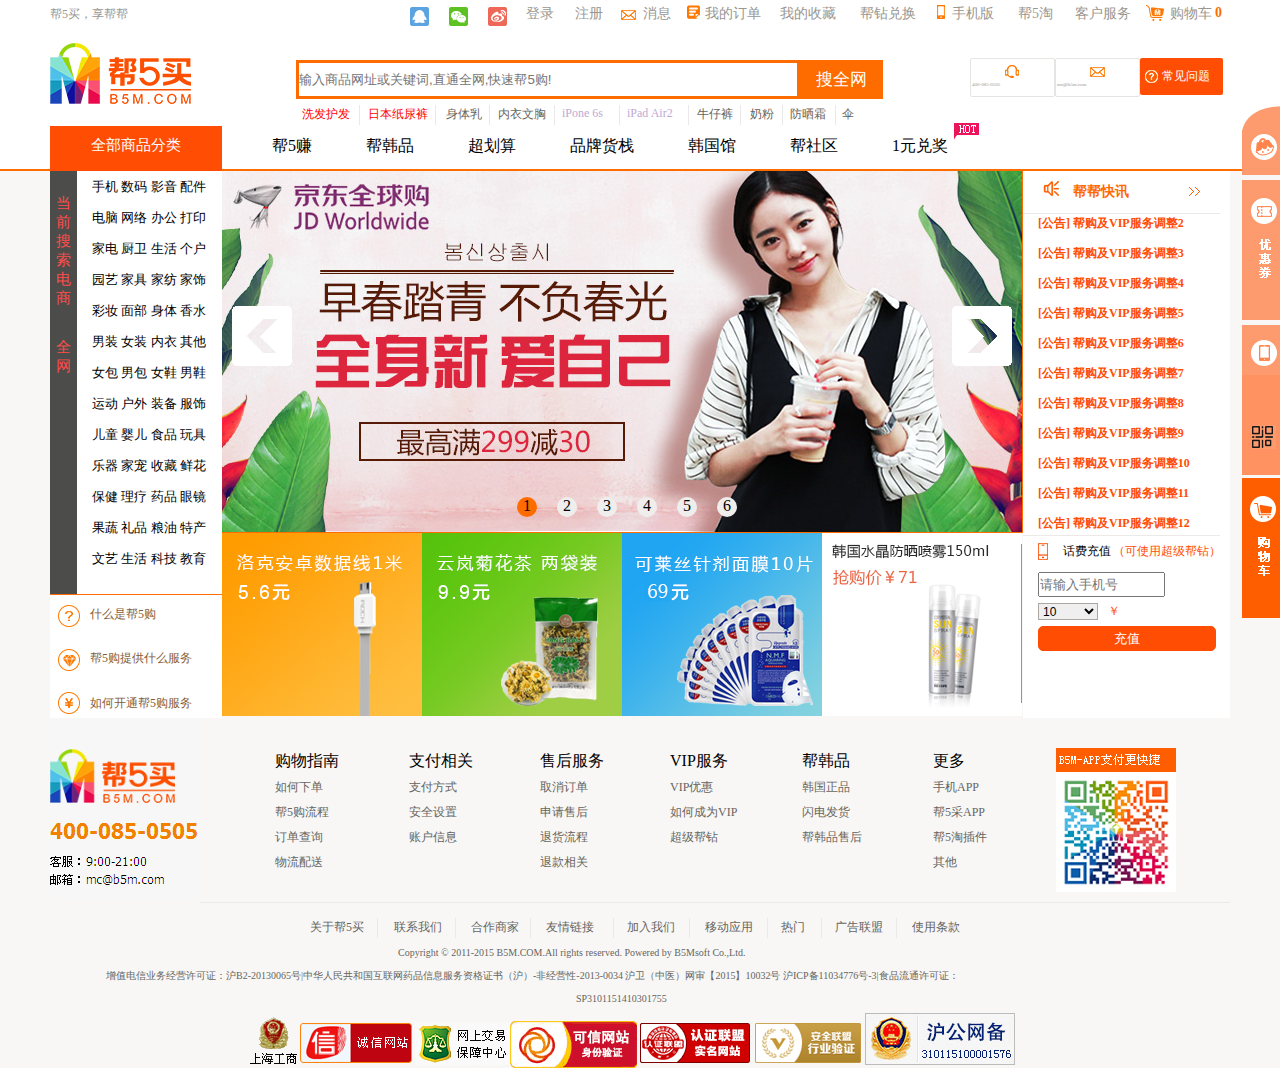
<file: index.html>
<!DOCTYPE html>
<html>
<head>
	<meta charset="utf-8">
	<title></title>
	<link rel="stylesheet" type="text/css" href="css/index.css">
</head>
<body>
	<div class="whole">
		<div class="cover">
			<div class="topandnext">
				<div class="top">
					<p class="word1">帮5买，享帮帮</p>
					<div class="qq"></div>
					<div class="wechat"></div>
					<div class="sina"></div>
					<p class="entry">登录</p>
					<p class="enroll">注册</p>
					<div class="massage"></div>
					<p class="massage1">消息</p>
					<div class="order">
						<img src="img/dingdan.jpg">
					</div>
					<p class="myOrder">我的订单</p>
					<p class="collection">我的收藏</p>
					<p class="change">帮钻兑换</p>
					<div class="phone">
						<img src="img/tp-my-phone.png">
					</div>
					<p class="phone1">手机版</p>
					<p class="five">帮5淘</p>
					<p class="service">客户服务</p>
					<div class="shopping">
						<img src="img/gouwuche.jpg">
					</div>
					<p class="shopping1">购物车</p>
					<p class="zero">0</p>
				</div>
				<div class="next">
					<div class="logo">
						<img src="img/logo_03.jpg">
					</div>
					<form class="form">
	            		<input type="text" placeholder="输入商品网址或关键词,直通全网,快速帮5购!">
	            		<button>搜全网</button>
	        		</form>
	        		<div class="consult">
	        			<div class="consult1"></div>
	        			<div class="word2">400-085-0505</div>
	        		</div>
	        		<div class="massage2">
	        			<div class="massage3"></div>
	        			<div class="word3">mc@b5m.com</div>
	        		</div>
	        		<div class="question">
	        			<div class="question1"></div>
	        			<div class="word4">常见问题</div>
	        		</div>
	        		<div class="bottom">
	        			<ul style="font-size: 12px;margin-top: 2px;">
	        				<li style="color: #ff0000; position: absolute; top: 1px; left: 0px;">洗发护发</li>
	        				<img src="img/shuxian.jpg" style="position: absolute;top:0px;left: 57px;" class="image1">
	        				<li style="color: #ff0000; position: absolute; top: 1px;left: 66px;">日本纸尿裤</li>
	        				<img src="img/shuxian.jpg" style="position: absolute;top:0px;left: 133px;" class="image1">
	        				<li style="color: #666560;position: absolute; top: 1px;left: 144px;">身体乳</li>
	        				<img src="img/shuxian.jpg" style="position: absolute;top:0px;left: 187px;" class="image1">
	        				<li style="color: #666560;position: absolute; top: 1px;left: 196px;">内衣文胸</li>
	      		  			<img src="img/shuxian.jpg" style="position: absolute;top:0px;left: 252px;" class="image1">
	        				<li style="color: #c0a9d6;position: absolute; top: 1px;left: 260px;">iPone 6s</li>
	        				<img src="img/shuxian.jpg" style="position: absolute;top:0px;left: 317px;" class="image1">
	        				<li style="color: #c0a9d6;position: absolute; top: 1px;left: 325px;">iPad Air2</li>
	        				<img src="img/shuxian.jpg" style="position: absolute;top:0px;left: 386px;" class="image1">
	        				<li style="color: #666560;position: absolute; top: 1px;left: 395px;">牛仔裤</li>
		        			<img src="img/shuxian.jpg" style="position: absolute;top:0px;left: 438px;" class="image1">
		        			<li style="color: #666560;position: absolute; top: 1px;left: 448px;">奶粉</li>
	    	    			<img src="img/shuxian.jpg" style="position: absolute;top:0px;left: 480px;" class="image1">
	        				<li style="color: #666560;position: absolute; top: 1px;left: 488px;">防晒霜</li>
	        				<img src="img/shuxian.jpg" style="position: absolute;top:0px;left: 533px;" class="image1">
	        				<li style="color: #666560;position: absolute; top: 1px;left: 540px;">伞</li>

	        			</ul>
	        		</div>
				</div>
			</div>			
		</div>
		<div class="lei">
			<div class="goods">
				<div class="goods1">
					全部商品分类
				</div>
				<div class="list1">
					<p class="word6">帮5赚</p>
					<p class="word6">帮韩品</p>			
					<p class="word6">超划算</p>			
					<p class="word6">品牌货栈</p>			
					<p class="word6">韩国馆</p>			
					<p class="word6">帮社区</p>			
					<p class="word6">1元兑奖</p>
					<img src="img/hot.gif" class="image2">			

				</div>
			</div>
		</div>
	</div>
	<hr color="#fe6c00"/> 
	<div class="gray">
		<div class="whole1">
			<div class="gray1">
				<div class="word5">
					当前搜索电商
				</div>
				<div class="internet">全网</div>
			</div>
			<div class="list">
				<div class="listin">
					<ul class="listin1">
						<li>手机</li>
						<li>数码</li>
						<li>影音</li>
						<li>配件</li>
					</ul>
					<ul class="listin2">
						<li>电脑</li>
						<li>网络</li>
						<li>办公</li>
						<li>打印</li>

					</ul>
					<ul class="listin2">
						<li>家电</li>
						<li>厨卫</li>
						<li>生活</li>
						<li>个户</li>

					</ul>
					<ul class="listin2">
						<li>园艺</li>
						<li>家具</li>
						<li>家纺</li>
						<li>家饰</li>
						
					</ul>
					<ul class="listin2">
						<li>彩妆</li>
						<li>面部</li>
						<li>身体</li>
						<li>香水</li>
						
					</ul>
					<ul class="listin2">
						<li>男装</li>
						<li>女装</li>
						<li>内衣</li>
						<li>其他</li>
						
					</ul>
					<ul class="listin2">
						<li>女包</li>
						<li>男包</li>
						<li>女鞋</li>
						<li>男鞋</li>
						
					</ul>
					<ul class="listin2">
						<li>运动</li>
						<li>户外</li>
						<li>装备</li>
						<li>服饰</li>
						
					</ul>
					<ul class="listin2">
						<li>儿童</li>
						<li>婴儿</li>
						<li>食品</li>
						<li>玩具</li>
						
					</ul>
					<ul class="listin2">
						<li>乐器</li>
						<li>家宠</li>
						<li>收藏</li>
						<li>鲜花</li>
						
					</ul>
					<ul class="listin2">
						<li>保健</li>
						<li>理疗</li>
						<li>药品</li>
						<li>眼镜</li>
						
					</ul>
					<ul class="listin2">
						<li>果蔬</li>
						<li>礼品</li>
						<li>粮油</li>
						<li>特产</li>
						
					</ul>
					<ul class="listin2">
						<li>文艺</li>
						<li>生活</li>
						<li>科技</li>
						<li>教育</li>
						
					</ul>

				</div>
			</div>
			<div class="image" id="image">
				<div class="bann" id="bann">
					<div class="imgin"><img src="img/bann6.png"></div>
					<div class="imgin"><img src="img/bann1.jpeg"></div>
					<div class="imgin"><img src="img/bann2.jpeg"></div>
					<div class="imgin"><img src="img/bann3.jpeg"></div>
					<div class="imgin"><img src="img/bann4.jpeg"></div>
					<div class="imgin"><img src="img/bann5.jpeg"></div>
					<div class="imgin"><img src="img/bann6.png"></div>
					<div class="imgin"><img src="img/bann1.jpeg"></div>
				</div>
				<span id="left"></span>
				<span id="right"></span>
				<ul class="nav" id="nav">
					<li class="active">1</li>
					<li>2</li>
					<li>3</li>
					<li>4</li>
					<li>5</li>
					<li>6</li>

				</ul>
			</div>
			<div class="notice">
				<div class="fast">
					<img src="img/ico-notice.png" class="imgnotice">
					<p class="fast1">帮帮快讯</p>
					<img src="img/jiantou.jpg" class="jiantou">
				</div>
				<div class="no">
					<ul id="list">
						<a><li class="gonggao">[公告] 帮购及VIP服务调整1</li></a>
						<a><li class="gonggao">[公告] 帮购及VIP服务调整2</li></a>
						<a><li class="gonggao">[公告] 帮购及VIP服务调整3</li></a>
						<a><li class="gonggao">[公告] 帮购及VIP服务调整4</li></a>
						<a><li class="gonggao">[公告] 帮购及VIP服务调整5</li></a>
						<a><li class="gonggao">[公告] 帮购及VIP服务调整6</li></a>
						<a><li class="gonggao">[公告] 帮购及VIP服务调整7</li></a>
						<a><li class="gonggao">[公告] 帮购及VIP服务调整8</li></a>
						<a><li class="gonggao">[公告] 帮购及VIP服务调整9</li></a>
						<a><li class="gonggao">[公告] 帮购及VIP服务调整10</li></a>
						<a><li class="gonggao">[公告] 帮购及VIP服务调整11</li></a>
						<a><li class="gonggao">[公告] 帮购及VIP服务调整12</li></a>
						<a><li class="gonggao">[公告] 帮购及VIP服务调整13</li></a>
						<a><li class="gonggao">[公告] 帮购及VIP服务调整1</li></a>
						<a><li class="gonggao">[公告] 帮购及VIP服务调整2</li></a>
						<a><li class="gonggao">[公告] 帮购及VIP服务调整3</li></a>
						<a><li class="gonggao">[公告] 帮购及VIP服务调整4</li></a>
						<a><li class="gonggao">[公告] 帮购及VIP服务调整5</li></a>
						<a><li class="gonggao">[公告] 帮购及VIP服务调整6</li></a>
						<a><li class="gonggao">[公告] 帮购及VIP服务调整7</li></a>
						<a><li class="gonggao">[公告] 帮购及VIP服务调整8</li></a>
						<a><li class="gonggao">[公告] 帮购及VIP服务调整9</li></a>
						<a><li class="gonggao">[公告] 帮购及VIP服务调整10</li></a>
						<a><li class="gonggao">[公告] 帮购及VIP服务调整11</li></a>
						<a><li class="gonggao">[公告] 帮购及VIP服务调整12</li></a>
						<a><li class="gonggao">[公告] 帮购及VIP服务调整13</li></a>

					</ul>

				</div>
				<div class="fee">
					<img src="img/phone.png" class="feeimg">
					<p class="feeword">话费充值</p>
					<p class="feeword1">（可使用超级帮钻）</p>
					<input type="text" name="" placeholder="请输入手机号" class="phonenumber">
					<select id="money" onchange="select(this)">
						<option value="10">10</option>
						<option value="30">30</option>
						<option value="50">50</option>
						<option value="100">100</option>

					</select>
					<div class="money1">
						<p class="fuhao">￥</p> 
						<p id="money2"></p>
					</div>
					<button class="charge">充值</button>
				</div>
			</div>
			<div class="three">
				<img src="img/dd_03.jpg" class="wenhao">
				<p class="question2">什么是帮5购</p>
				<img src="img/dd_06.jpg" class="heart">
				<p class="what">帮5购提供什么服务</p>
				<img src="img/dd_08.jpg" class="dallor">
				<p class="how">如何开通帮5购服务</p>
			</div>
			<img src="img/1(1).jpg" style="float: left;">
			<img src="img/2.jpg" style="float: left;">
			<img src="img/3(1).png" style="float: left;">
			<a href="html/detail.html"><img src="img/qqq.png" style="float: left;"></a>
		</div>
		<div class="whole2">
			<div class="logo1">
				<img src="img/loginB.jpg">
			</div>
			<div class="whole3">
				<ul class="guide">
					<li style="font-size: 16px;color: black;">购物指南</li>
					<li>如何下单</li>
					<li>帮5购流程</li>
					<li>订单查询</li>
					<li>物流配送</li>

				</ul>
				<ul class="pay">
					<li style="font-size: 16px;color: black;">支付相关</li>
					<li>支付方式</li>
					<li>安全设置</li>
					<li>账户信息</li>
			
				</ul>
				<ul class="service1">
					<li style="font-size: 16px;color: black;">售后服务</li>
					<li>取消订单</li>
					<li>申请售后</li>
					<li>退货流程</li>
					<li>退款相关</li>

				</ul>
				<ul class="vip">
					<li style="font-size: 16px;color: black;">VIP服务</li>
					<li>VIP优惠</li>
					<li>如何成为VIP</li>
					<li>超级帮钻</li>

				</ul>
				<ul class="korea">
					<li style="font-size: 16px;color: black;">帮韩品</li>
					<li>韩国正品</li>
					<li>闪电发货</li>
					<li>帮韩品售后</li>

				</ul>
				<ul class="more">
					<li style="font-size: 16px;color: black;">更多</li>
					<br>
					<li>手机APP</li>
					<li>帮5采APP</li>
					<li>帮5淘插件</li>
					<br>
					<li>其他</li>

				</ul>
				<img src="img/erweima.jpg" class="erweima">
			</div>
		</div>
		<div class="whole4">
			<div class="list2">
				<ul>
					<li class="a1">关于帮5买</li>
					<img src="img/shuxian.jpg" class="img1">
					<li class="a2">联系我们</li>
					<img src="img/shuxian.jpg" class="img2">
					<li class="a3">合作商家</li>
					<img src="img/shuxian.jpg" class="img3">
					<li class="a4">友情链接</li>
					<img src="img/shuxian.jpg" class="img4">
					<li class="a5">加入我们</li>
					<img src="img/shuxian.jpg" class="img5">
					<li class="a6">移动应用</li>
					<img src="img/shuxian.jpg" class="img6">
					<li class="a7">热门</li>
					<img src="img/shuxian.jpg" class="img7">
					<li class="a8">广告联盟</li>
					<img src="img/shuxian.jpg" class="img8">
					<li class="a9">使用条款</li>

				</ul>
			</div>
			<p class="english">Copyright © 2011-2015 B5M.COM.All rights reserved. Powered by B5Msoft Co.,Ltd.</p>
			<p class="chinese">增值电信业务经营许可证：沪B2-20130065号|中华人民共和国互联网药品信息服务资格证书（沪）-非经营性-2013-0034 沪卫（中医）网审【2015】10032号 沪ICP备11034776号-3|食品流通许可证：</p>
			<p class="number">SP3101151410301755</p>
			<img src="img/bo1.gif" class="image3">
			<img src="img/bo2.png" class="image4">
			<img src="img/bo3.gif" class="image5">
			<img src="img/bo4.png" class="image6">
			<img src="img/bo5.png" class="image7">
			<img src="img/bo6.png" class="image8">
			<img src="img/bo7.png" class="image9">
		</div> 
	</div>
	<a href="">
		<div class="first" id="first">
			<img src="img/consult-s.png" style="display: block;">
			<img src="img/xiaobang.png" style="display: block; margin-left: 1px;">
		</div>
	</a>
	<a href="">
		<div class="second" id="second">  
			<img src="img/youhui.png">
		</div>
	</a>
	<a href="">
		<div class="third" id="third">
			<img src="img/app.png" style="display: block;">
			<img src="img/serwei.png" style="display: block; margin-top: 50px; margin-left: 10px;">
		</div>
	</a>
	<a href="">
		<div class="fourth" id="fourth">
			<img src="img/cart.png">
		</div>
	</a>
	<script type="text/javascript" src="js/index.js"></script>
</body>
</html>
</file>
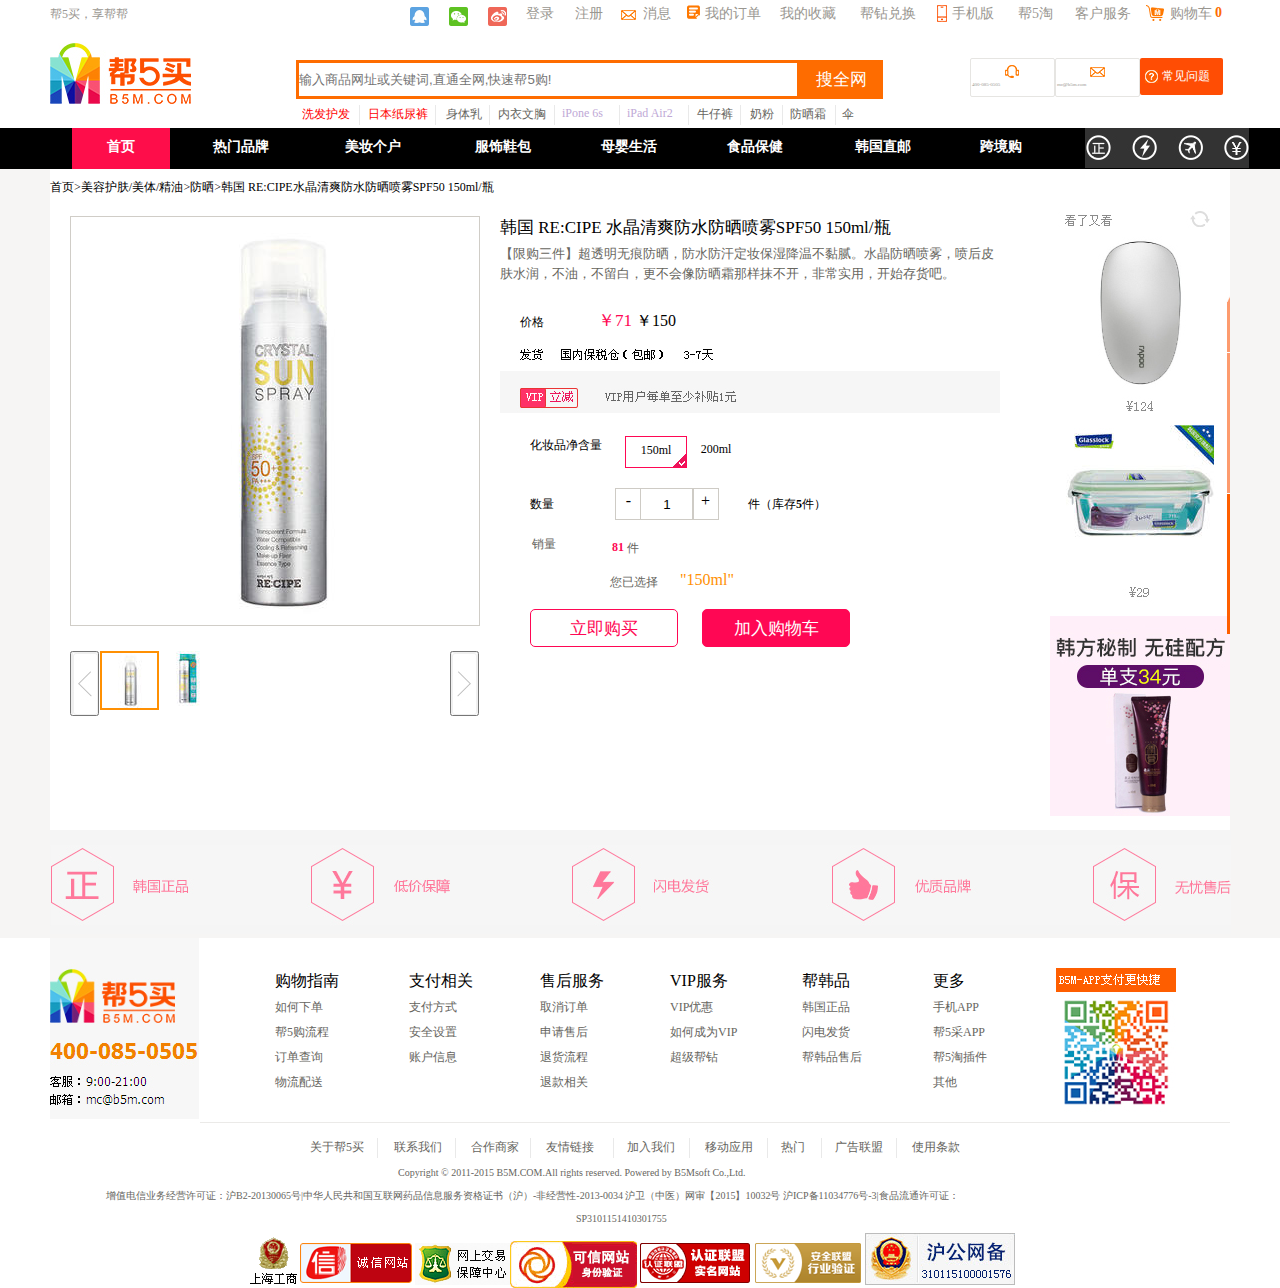
<file: html/detail.html>
<!DOCTYPE html>
<html>
<head>
	<meta charset="utf-8">
	<title></title>
	<link rel="stylesheet" type="text/css" href="../css/detail.css">
</head>
<body>
	<div class="whole">
		<div class="cover">
			<div class="topandnext">
				<div class="top">
					<p class="word1">帮5买，享帮帮</p>
					<div class="qq"></div>
					<div class="wechat"></div>
					<div class="sina"></div>
					<p class="entry">登录</p>
					<p class="enroll">注册</p>
					<div class="massage"></div>
					<p class="massage1">消息</p>
					<div class="order">
						<img src="../img/dingdan.jpg">
					</div>
					<p class="myOrder">我的订单</p>
					<p class="collection">我的收藏</p>
					<p class="change">帮钻兑换</p>
					<div class="phone">
						<img src="../img/phone.png">
					</div>
					<p class="phone1">手机版</p>
					<p class="five">帮5淘</p>
					<p class="service">客户服务</p>
					<div class="shopping">
						<img src="../img/gouwuche.jpg">
					</div>
					<p class="shopping1">购物车</p>
					<p class="zero">0</p>
				</div>
				<div class="next">
					<div class="logo">
						<img src="../img/logo_03.jpg">
					</div>
					<form class="form">
            			<input type="text" placeholder="输入商品网址或关键词,直通全网,快速帮5购!">
          		  		<button>搜全网</button>
        			</form>
        			<div class="consult">
        				<div class="consult1"></div>
        				<div class="word2">400-085-0505</div>
        			</div>
        			<div class="massage2">
        				<div class="massage3"></div>
        				<div class="word3">mc@b5m.com</div>
        			</div>
        			<div class="question">
        				<div class="question1"></div>
        				<div class="word4">常见问题</div>
        			</div>
        			<div class="bottom">
        				<ul style="font-size: 12px;margin-top: 2px;">
        					<li style="color: #ff0000; position: absolute; top: 1px; left: 0px;">洗发护发</li>
        					<img src="../img/shuxian.jpg" style="position: absolute;top:0px;left: 57px;" class="image1">
        					<li style="color: #ff0000; position: absolute; top: 1px;left: 66px;">日本纸尿裤</li>
        					<img src="../img/shuxian.jpg" style="position: absolute;top:0px;left: 133px;" class="image1">
        					<li style="color: #666560;position: absolute; top: 1px;left: 144px;">身体乳</li>
        					<img src="../img/shuxian.jpg" style="position: absolute;top:0px;left: 187px;" class="image1">
        					<li style="color: #666560;position: absolute; top: 1px;left: 196px;">内衣文胸</li>
        					<img src="../img/shuxian.jpg" style="position: absolute;top:0px;left: 252px;" class="image1">
        					<li style="color: #c0a9d6;position: absolute; top: 1px;left: 260px;">iPone 6s</li>
        					<img src="../img/shuxian.jpg" style="position: absolute;top:0px;left: 317px;" class="image1">
        					<li style="color: #c0a9d6;position: absolute; top: 1px;left: 325px;">iPad Air2</li>
        					<img src="../img/shuxian.jpg" style="position: absolute;top:0px;left: 386px;" class="image1">
        					<li style="color: #666560;position: absolute; top: 1px;left: 395px;">牛仔裤</li>
        					<img src="../img/shuxian.jpg" style="position: absolute;top:0px;left: 438px;" class="image1">
        					<li style="color: #666560;position: absolute; top: 1px;left: 448px;">奶粉</li>
        					<img src="../img/shuxian.jpg" style="position: absolute;top:0px;left: 480px;" class="image1">
        					<li style="color: #666560;position: absolute; top: 1px;left: 488px;">防晒霜</li>
        					<img src="../img/shuxian.jpg" style="position: absolute;top:0px;left: 533px;" class="image1">
        					<li style="color: #666560;position: absolute; top: 1px;left: 540px;">伞</li>

        				</ul>
        			</div>
				</div>
			</div>
		</div>	
	</div>
	<div class="black">
		<div class="shouye">
			<p class="shouye1">首页</p>
		</div>
		<ul class="list">
			<li id="li2">热门品牌</li>
			<li id="li3">美妆个户</li>
			<li id="li4">服饰鞋包</li>
			<li id="li5">母婴生活</li>
			<li id="li6">食品保健</li>
			<li id="li7">韩国直邮</li>
			<li id="li8">跨境购</li>

		</ul>
		<img src="../img/ff_03.jpg" class="group">
			
	</div>
	<div class="all">
		<div class="all1">
			<p class="word5">首页>美容护肤/美体/精油>防晒>韩国 RE:CIPE水晶清爽防水防晒喷雾SPF50 150ml/瓶</p>
			<div class="sun">
				<div class="all2">
					<div class= "box">
						<div id="img1">
							<img src="../img/pp0.jpeg"/ id="im">
							<div id="slider"></div>
						</div>
						<div id="img2">
							<img src="../img/pp0.jpeg" id="Bimg" />
						</div>
					</div>
					<button class="left"><img src="../img/spanl.jpg"></button>
					<div class="small1"><img src="../img/sp0.jpeg"></div>
					<div class="small2"><img src="../img/sp1.jpeg"></div>
					<button class="right"><img src="../img/spanr.jpg"></button>
				</div>
				<div class="all3">
					<p class="biaoti">韩国 RE:CIPE 水晶清爽防水防晒喷雾SPF50 150ml/瓶</p>
					<p class="small">【限购三件】超透明无痕防晒，防水防汗定妆保湿降温不黏腻。水晶防晒喷雾，喷后皮肤水润，不油，不留白，更不会像防晒霜那样抹不开，非常实用，开始存货吧。</p>
					<span class="price">价格</span>
					<span class="number1">￥71</span>
					<span class="number2">￥150</span>
					<img src="../img/ss_09.jpg" class="picture">
					<span class="content">化妆品净含量</span>
					<div class="front pink"><p style="margin-top: 6px;">150ml</p></div>
					<div class="back"><p style="margin-top: 6px;">200ml</p></div>
					<span class="quantity">数量</span>
					<div class="one">
						<span style="display: inline-block; margin-top: 3px;">-</span>
					</div>
					<input type="text" name="" class="two" value="1">
					<div class="three">
						<span style="display: inline-block; margin-top: 3px;">+</span>
					</div>
					<p class="stock">件（库存<span style="font-weight: bold;">5</span>件）</p>
					<p class="sale">销量</p>
					<span class="num">81</span>
					<span class="piece">件</span>
					<span class="choice">您已选择</span>
					<div class="capacity">"150ml"</div>
					<button class="instant">立即购买</button>
					<button class="join">加入购物车</button>
				</div>
			</div>
			<img src="../img/ww_07.jpg" class="line">
		</div>
		<div class="tiao">
			<img src="../img/a_07.jpg">
		</div>
		<div class="white">
			<div class="whole2">
				<div class="logo1">
					<img src="../img/loginB.jpg">
				</div>
				<div class="whole3">
					<ul class="guide">
						<li style="font-size: 16px;color: black;">购物指南</li>
						<li>如何下单</li>
						<li>帮5购流程</li>
						<li>订单查询</li>
						<li>物流配送</li>

					</ul>
					<ul class="pay">
						<li style="font-size: 16px;color: black;">支付相关</li>
						<li>支付方式</li>
						<li>安全设置</li>
						<li>账户信息</li>
				
					</ul>
					<ul class="service1">
						<li style="font-size: 16px;color: black;">售后服务</li>
						<li>取消订单</li>
						<li>申请售后</li>
						<li>退货流程</li>
						<li>退款相关</li>

					</ul>
					<ul class="vip">
						<li style="font-size: 16px;color: black;">VIP服务</li>
						<li>VIP优惠</li>
						<li>如何成为VIP</li>
						<li>超级帮钻</li>

					</ul>
					<ul class="korea">
						<li style="font-size: 16px;color: black;">帮韩品</li>
						<li>韩国正品</li>
						<li>闪电发货</li>
						<li>帮韩品售后</li>

					</ul>
					<ul class="more">
						<li style="font-size: 16px;color: black;">更多</li>
						<br>
						<li>手机APP</li>
						<li>帮5采APP</li>
						<li>帮5淘插件</li>
						<br>
						<li>其他</li>

					</ul>
					<img src="../img/erweima.jpg" class="erweima">
				</div>
			</div>
			<div class="whole4">
				<div class="list2">
					<ul>
						<li class="a1">关于帮5买</li>
						<img src="../img/shuxian.jpg" class="img1">
						<li class="a2">联系我们</li>
						<img src="../img/shuxian.jpg" class="img2">
						<li class="a3">合作商家</li>
						<img src="../img/shuxian.jpg" class="img3">
						<li class="a4">友情链接</li>
						<img src="../img/shuxian.jpg" class="img4">
						<li class="a5">加入我们</li>
						<img src="../img/shuxian.jpg" class="img5">
						<li class="a6">移动应用</li>
						<img src="../img/shuxian.jpg" class="img6">
						<li class="a7">热门</li>
						<img src="../img/shuxian.jpg" class="img7">
						<li class="a8">广告联盟</li>
						<img src="../img/shuxian.jpg" class="img8">
						<li class="a9">使用条款</li>

					</ul>
				</div>
				<p class="english">Copyright © 2011-2015 B5M.COM.All rights reserved. Powered by B5Msoft Co.,Ltd.</p>
				<p class="chinese">增值电信业务经营许可证：沪B2-20130065号|中华人民共和国互联网药品信息服务资格证书（沪）-非经营性-2013-0034 沪卫（中医）网审【2015】10032号 沪ICP备11034776号-3|食品流通许可证：</p>
				<p class="number">SP3101151410301755</p>
				<img src="../img/bo1.gif" class="image3">
				<img src="../img/bo2.png" class="image4">
				<img src="../img/bo3.gif" class="image5">
				<img src="../img/bo4.png" class="image6">
				<img src="../img/bo5.png" class="image7">
				<img src="../img/bo6.png" class="image8">
				<img src="../img/bo7.png" class="image9">
			</div>
		</div>
	</div>
	<!-- 弹出框 -->
	<div id='last'></div>
	<div id='gouwuche'>
		<span class="tui" onclick="close1('gouwuche','last')">x</span>
		<img src="../img/rr11_02.jpg" class="rr">
		<button class="bl" onclick="close1('gouwuche','last')">继续购物</button>
		<button class="br" onclick="close1('gouwuche','last')">去购物车结算</button>
	</div>
	<script type="text/javascript" src="../js/detail.js"></script>
</body>
</html>
</file>
<file: css/index.css>
*{
	padding: 0px;
	margin: 0px;
}
.whole{
	width: 100%;
	background-color: #ffffff;
}
.cover{
	width: 100%;
	height: 126px;
	z-index: 1;
	background-color: #ffffff;
}
.topandnext{
	width: 1180px;
	height: 126px;
	margin: 0 auto;
	background-color: #ffffff;
}
.top{
	height: 26px;
	padding-top: 1px;
	position: relative;
}
.word1{
	margin-top: 5px;
	width: 100px;
	font-size: 12px;
	color: #9a9791;
	float: left;
}

.qq{
	margin-top: 3px;
	margin-left: 260px;
	height: 25px;
	width: 20px;
	background: url(../img/common_min.png) no-repeat 0 -28px;
	display: inline-block;
}
.wechat{
	margin-top: 3px;
	margin-left: 15px;
	height: 25px;
	width: 20px;
	background: url(../img/common_min.png) no-repeat 0 -50px;
	display: inline-block;
}
.sina{
	margin-top: 3px;
	margin-left: 15px;
	height: 25px;
	width: 20px;
	background: url(../img/common_min.png) no-repeat 0 -72px;
	display: inline-block;
}
.entry{
	padding-bottom: 5px;
	height: 25px;
	font-size: 14px;
	margin-left: 14px;
	display: inline-block;
	position: absolute;
	top: 5px;
	color: #9a9791;
}
.enroll{
	padding-bottom: 5px;
	font-size: 14px;
	height: 25px;
	display: inline-block;
	position: absolute;
	top: 5px;
	left: 525px;
	color: #9a9791;
}
.massage{
	margin-top: 3px;
	margin-left: 105px;
	height: 25px;
	width: 20px;
	background: url(../img/common_min.png) no-repeat 0 -111px;
	display: inline-block;
}
.massage1{
	padding-bottom: 5px;
	height: 25px;
	font-size: 14px;
	display: inline-block;
	position: absolute;
	top: 5px;
	left: 593px;
	color: #9a9791;
}
.order{
	margin-left: 50px;
	display: inline-block;
	position: absolute;
	top: 5px;
}
.myOrder{
	padding-bottom: 5px;
	height: 25px;
	font-size: 14px;
	display: inline-block;
	position: absolute;
	top: 5px;
	left: 655px;
	color: #9a9791;
}
.collection{
	padding-bottom: 5px;
	height: 25px;
	font-size: 14px;
	display: inline-block;
	position: absolute;
	top: 5px;
	left: 730px;
	color: #9a9791;
}
.change{
	padding-bottom: 5px;
	height: 25px;
	font-size: 14px;
	display: inline-block;
	position: absolute;
	top: 5px;
	left: 810px;
	color: #9a9791;
}
.phone{
	margin-left: 300px;
	display: inline-block;
	position: absolute;
	top: 5px;
}
.phone1{
	padding-bottom: 5px;
	height: 25px;
	font-size: 14px;
	display: inline-block;
	position: absolute;
	top: 5px;
	left: 902px;
	color: #9a9791;
}
.five{
	padding-bottom: 5px;
	height: 25px;
	font-size: 14px;
	display: inline-block;
	position: absolute;
	top: 5px;
	left: 968px;
	color: #9a9791;
}
.service{
	padding-bottom: 5px;
	height: 25px;
	font-size: 14px;
	display: inline-block;
	position: absolute;
	top: 5px;
	left: 1025px;
	color: #9a9791;
}
.shopping{
	margin-left: 509px;
	display: inline-block;
	position: absolute;
	top: 5px;
}
.shopping1{
	padding-bottom: 5px;
	height: 25px;
	font-size: 14px;
	display: inline-block;
	position: absolute;
	top: 5px;
	left: 1120px;
	color: #9a9791;
}
.zero{
	padding-bottom: 5px;
	height: 25px;
	font-size: 14px;
	display: inline-block;
	position: absolute;
	top: 5px;
	left: 1165px;
	color: #fe6c00;
	font-weight: bold;
}
.next{
	height: 100px;
	position: relative;
}
.logo{
	float: left;
	margin-top: 15px;
	display: inline-block;
}
.form{
	margin-left: 105px;
	display: inline-block;
	margin-top: 33px;
}
.form input{
	float: left;
	height: 33px;
	width: 498px;
	border: 3px solid #fe6c00;
	color: #74736d;
}
.form button {
    height: 39px;
    width: 83px;
    border: 0;
    background-color: #fe6c00;
    color: white;
    font-size: 16.5px;
}
.consult{
	margin-left: 87px;
	height: 37px;
	width: 83px;
	border: 1px solid #e6e5e2;
	display: inline-block;
	position: absolute;
	top: 31px;
	border-radius: 2px;
}
.consult1{
	height: 22px;
	width: 20px;
	margin-left: 30px;
	margin-top: 2px;
	background: url(../img/common_min.png) no-repeat 0 -94px;
}
.word2{
	font-size: 5px;
	color: #9a9791;
	margin-left: 1px;
	margin-top: -1px;
}
.massage2{
	height: 37px;
	width: 83px;
	border: 1px solid #e6e5e2;
	display: inline-block;
	position: absolute;
	top: 31px;
	left: 1005px;
	border-radius: 2px;
}
.massage3{ 
	height: 22px;
	width: 20px;
	margin-left: 30px;
	margin-top: 2px;
	background: url(../img/common_min.png) no-repeat 0 -111px;
}
.word3{
	font-size: 5px;
	color: #9a9791;
	margin-left: 1px;
	margin-top: -1px;
}
.consult{
	margin-left: 87px;
	height: 37px;
	width: 83px;
	border: 1px solid #e6e5e2;
	display: inline-block;
	position: absolute;
	top: 31px;
	border-radius: 2px;
}
.consult1{
	height: 22px;
	width: 20px;
	margin-left: 30px;
	margin-top: 2px;
	background: url(../img/common_min.png) no-repeat 0 -94px;
}
.word2{
	font-size: 5px;
	color: #9a9791;
	margin-left: 1px;
	margin-top: -1px;
}
.question{
	height: 37px;
	width: 83px;
	float: right;
	background-color: #ff4d04;
	display: inline-block;
	position: absolute;
	top: 31px;
	left: 1090px;
	border-radius: 2px;
}
.question1{
	height: 16px;
	width: 16px;
	margin-left: 5px;
	margin-top: 12px;
	background: url(../img/wenhao.jpg) no-repeat ;
	display: inline-block;
}
.word4{
	font-size: 12px;
	color: white;
	display: inline-block;
	float: right;
	margin-right: 13px;
	margin-top: 10px;
}
.bottom{
	height: 20px;
	width: 566px;
	position: relative;
	margin-left: 252px;
	margin-top: 6px;
	overflow: hidden;
}
ul,li{
	list-style: none;
	display: inline-block;
}
.image1{
	display: inline-block;
}
.lei{
	width: 1180px;
	height: 43px;
	margin: 0 auto;
	background-color: #ffffff;
}
.goods{
	height: 43px;
	position: relative;
}
.goods1{
	height: 43px;
	width: 172px;
	background-color: #ff4d04;
	font-size: 15px;
	color: #ffffff;
	text-align:center;
	padding-top: 10px;
	display: inline-block;
}
.list1{
	height: 43px;
	width: 800px;
	position: absolute;
	top: 0px;
	left: 172px;
	display: inline-block;
}
.word6{
	display: inline-block;
	margin-top: 10px;
	margin-left: 50px;
}
.image2{
	position: absolute;
	top: -5px; 
	left: 732px;
}
.gray{
	background-color: #f8f7f6;
}
.word5{
	font-size: 15px;
	color: #ff4d4b;
	text-align: center;
	margin-top: 23px;
}
.internet{
	font-size: 15px;
	color: #ff4d4b;
	text-align: center;
	margin-top: 30px;
}
.whole1{
	width: 1180px;
	height: 547px;
	margin: 0 auto;
	position: relative;
}
.gray1{
	border-bottom: 1px solid #fe6c00;
	width: 27px;
	height: 423px;
	background-color: #4c4c4a;
	float: left;
}
.list{
	border-bottom: 1px solid #fe6c00;
	width: 145px;
	height: 423px;
	float: left;
	background-color: white;
	display: inline-block;
}
.listin{
	width: 129px;
	height: 402px;
	margin-top: 6px;
	margin-left: 10px;
}
.image{
	width: 800px;
	height: 361px;
	display: inline-block;
	float: left;
	border-bottom: 1px solid #fe6c00;
	border-right: 1px solid #fe6c00;
	overflow: hidden;
	position: relative;
}
.bann{
	width: 6472px;
	position: absolute;
	left: -809px;
}
.imgin{
	width: 809px;
	float: left;
}
.image>span{
	display: inline-block;
	width: 60px;
	height: 60px;
	cursor: pointer;
	position: absolute;
	top: 135px;
}
#left{
	background: url(../img/btn.gif) no-repeat 0 0;
	left: 10px;
}
#right{
	background: url(../img/btn.gif) no-repeat 0 -60px;
	right: 10px;
}
.nav{
	position: absolute;
	left: 285px;
	bottom: 15px;
}
.nav>li{
	float: left;
	width: 20px;
	height: 20px;
	text-align:center;
	background: #efeeec;
	cursor: pointer;
	margin: 0 10px;
	border-radius: 50%;
}
.notice{
	width: 207px;
	height: 547px;
	background-color: #ffffff;
	float: right;
}
.nav .active{
	background: #fe6c00;
}
.imgnotice{
	margin-left: 20px;
	margin-top: 10px;
	display: inline-block;
}
.fast{
	height: 42px;
	width: 198px;
}
.fast1{
	display: inline-block;
	margin-left: 10px;
	font-size: 14px;
	font-weight: bold;
	color: #fe6c00;
}
.jiantou{
	display: inline-block;
	margin-left: 56px;
}
.no{
	width: 197px;
	height: 321px;
	border-bottom: 1px solid #ebeae7;
	border-top: 1px solid #ebeae7;
	overflow: hidden;
	position: relative;
}
#list{
	list-style: none;
	position: absolute;
	top: 0px;
	left: 15px;	
	margin: 0;
}
.gonggao{
	width: 197px;
	height: 30px;
	font-weight: bold;
	color: #ff4d04;
	font-size: 12px;
	line-height: 30px;
}
.fee{
	position: relative;
}
.feeimg{
	margin-left: 15px;
	margin-top: 7px;
	display: inline-block;
}
.feeword{
	position: absolute;
	font-size: 12px;
	display: inline-block;
	top: 7px;
	left: 40px;
}
.feeword1{
	font-size: 12px;
	display: inline-block;
	color: #ff4d04;
	position: absolute;
	top: 7px;
	left: 90px;
}
.phonenumber{
	width: 123px;
	height: 21px;
	font-size: 13px;
	color: #aca7a2;
	position: absolute;
	top: 36px;
	left: 15px;
}
#money{
	width: 60px;
	height: 17px;
	position: absolute;
	left: 15px;
	top: 67px;
	border: 1px solid #aca7a2;
	font-size: 12px; 
}
.money1{
	position: absolute;
	top: 67px;
	left: 85px;
	color: #ff4d04;
	font-size: 12px;
}
.fuhao{
	display: inline-block;
}
#money2{
	display: inline-block;
	width: 34px;
	height: 15px;
	float: right;
}
.charge{
	position: absolute;
	top: 90px;
	left: 15px;
	height: 25px;
	width: 178px;
	border-radius: 5px;
	background-color: #ff4d04;
	border: 1px solid #ff4d04;
	font-size: 13px;
	color: #ffffff;
}
.three{
	width: 172px;
	height: 123px;
	background-color: white;
	float: left;
	position: absolute;
	top: 424px;
	left: 0px;
}
.wenhao{
	margin-top: 10px;
	margin-left: 8px;
	display: inline-block;
}
.question2{
	display: inline-block;
	font-size: 12px;
	color: #855d38;
	position: absolute;
	top: 11px;
	left: 40px;
}
.heart{
	position: absolute;
	top: 54px;
	left: 8px;
}
.what{
	display: inline-block;
	font-size: 12px;
	color: #855d38;
	position: absolute;
	top: 55px;
	left: 40px;
}
.dallor{
	position: absolute;
	top: 97px;
	left: 8px;
}
.how{
	display: inline-block;
	font-size: 12px;
	color: #855d38;
	position: absolute;
	top: 100px;
	left: 40px;
}
.whole2{
	height: 185px;
	width: 1180px;
	margin: 0 auto;
}
.logo1{
	width: 150px;
	height: 185px;
	display: inline-block;
}
.whole3{
	width: 1030px;
	height: 184px;
	float: right;
	border-bottom: 1px solid #ebeae8;
	display: inline-block;
	position: relative;
}
.guide{
	font-size: 12px;
	width: 87px;
	height: 144px;
	line-height: 25px;
	position: absolute;
	top: 30px;
	left: 75px;
	display: inline-block;
	color: #666560;
}
.pay{
	font-size: 12px;
	width: 87px;
	height: 144px;
	line-height: 25px;
	position: absolute;
	top: 30px;
	left: 209px;
	display: inline-block;
	color: #666560;
}
.service1{
	font-size: 12px;
	width: 87px;
	height: 144px;
	line-height: 25px;
	position: absolute;
	top: 30px;
	left: 340px;
	display: inline-block;
	color: #666560;
}
.vip{
	font-size: 12px;
	width: 87px;
	height: 144px;
	line-height: 25px;
	position: absolute;
	top: 30px;
	left: 470px;
	display: inline-block;
	color: #666560;
}
.korea{
	font-size: 12px;
	width: 87px;
	height: 144px;
	line-height: 25px;
	position: absolute;
	top: 30px;
	left: 602px;
	display: inline-block;
	color: #666560;
}
.more{
	font-size: 12px;
	width: 87px;
	height: 144px;
	line-height: 25px;
	position: absolute;
	top: 30px;
	left: 733px;
	display: inline-block;
	color: #666560;
}
.erweima{
	position: absolute;
	top: 30px;
	left: 856px;
}
.listin1{
	font-size: 13px;
	margin: 0 5px;
}
.listin2{
	font-size: 13px;
	margin: 0 5px;
	margin-top: 13px;
}
.whole4{
	width: 1180px;
	height: 165px;
	margin: 0 auto;
	position: relative;
}
.list2{
	width: 665px;
	height: 20px;
	position: absolute;
	left: 260px;
	top: 15px;
	font-size: 12px;
	overflow: hidden;
	color: #666560;
}
.a1{
	position: absolute;
	top: 1px;
}
.img1{
	position: absolute;
	top: 0px;
	left: 67px;
}
.a2{
	position: absolute;
	top: 1px;
	left: 84px;
}
.img2{
	position: absolute;
	top: 0px;
	left: 145px;
}
.a3{
	position: absolute;
	top: 1px;
	left: 161px;
}
.img3{
	position: absolute;
	top: 0px;
	left: 220px;
}
.a4{
	position: absolute;
	top: 1px;
	left: 236px;
}
.img4{
	position: absolute;
	top: 0px;
	left: 303px;
}
.a5{
	position: absolute;
	top: 1px;
	left: 317px;
}
.img5{
	position: absolute;
	top: 0px;
	left: 379px;
}
.a6{
	position: absolute;
	top: 1px;
	left: 395px;
}
.img6{
	position: absolute;
	top: 0px;
	left: 457px;
}
.a7{
	position: absolute;
	top: 1px;
	left: 471px;
}
.img7{
	position: absolute;
	top: 0px;
	left: 511px;
}
.a8{
	position: absolute;
	top: 1px;
	left: 525px;
}
.img8{
	position: absolute;
	top: 0px;
	left: 586px;
}
.a9{
	position: absolute;
	top: 1px;
	left: 602px;
}
.english{
	font-size: 10px;
	color: #666560;
	position: absolute;
	top: 44px;
	left: 348px;
}
.chinese{
	font-size: 10px;
	color: #666560;
	position: absolute;
	top: 66px;
	left: 56px;
}
.number{
	font-size: 10px;
	color: #666560;
	position: absolute;
	top: 90px;
	left: 526px;
}
.image3{
	display: inline-block;
	position: absolute;
	left: 200px;
	top: 114px;
}
.image4{
	display: inline-block;
	position: absolute;
	left: 250px;
	top: 120px;
}
.image5{
	display: inline-block;
	position: absolute;
	left: 365px;
	top: 120px;
}
.image6{
	display: inline-block;
	position: absolute;
	left: 460px;
	top: 118px;
}
.image7{
	display: inline-block;
	position: absolute;
	left: 590px;
	top: 120px;
}
.image8{
	display: inline-block;
	position: absolute;
	left: 705px;
	top: 120px;
}
.image9{
	display: inline-block;
	position: absolute;
	left: 815px;
	top: 110px;
}
.first{
	width: 130px;
	height: 107px;
	position: fixed;
	top: 70px;
	right: -91px;

}
.second{
	position: fixed;
	top: 180px;
	right: -87px;
	width: 125px;
	height: 140px;
	background-color: #ff9260;
}
.third{
	position: fixed;
	width: 124px;
	height: 150px;
	top: 325px;
	right: -86px;
	background-color: #ff9260;

}
.fourth{
	position: fixed;
	width: 124px;
	height: 145px;
	top: 478px;
	right: -86px;
}
</file>
<file: css/detail.css>
*{
	padding: 0px;
	margin: 0px;
}
.whole{
	width: 100%;
	background-color: #ffffff;
}
.cover{
	width: 100%;
	height: 126px;
	z-index: 1;
	background-color: #ffffff;
}
.topandnext{
	width: 1180px;
	height: 126px;
	margin: 0 auto;
	background-color: #ffffff;
}
.top{
	height: 26px;
	padding-top: 1px;
	position: relative;
}
.word1{
	margin-top: 5px;
	width: 100px;
	font-size: 12px;
	color: #9a9791;
	float: left;
}

.qq{
	margin-top: 3px;
	margin-left: 260px;
	height: 25px;
	width: 20px;
	background: url(../img/common_min.png) no-repeat 0 -28px;
	display: inline-block;
}
.wechat{
	margin-top: 3px;
	margin-left: 15px;
	height: 25px;
	width: 20px;
	background: url(../img/common_min.png) no-repeat 0 -50px;
	display: inline-block;
}
.sina{
	margin-top: 3px;
	margin-left: 15px;
	height: 25px;
	width: 20px;
	background: url(../img/common_min.png) no-repeat 0 -72px;
	display: inline-block;
}
.entry{
	padding-bottom: 5px;
	height: 25px;
	font-size: 14px;
	margin-left: 14px;
	display: inline-block;
	position: absolute;
	top: 5px;
	color: #9a9791;
}
.enroll{
	padding-bottom: 5px;
	font-size: 14px;
	height: 25px;
	display: inline-block;
	position: absolute;
	top: 5px;
	left: 525px;
	color: #9a9791;
}
.massage{
	margin-top: 3px;
	margin-left: 105px;
	height: 25px;
	width: 20px;
	background: url(../img/common_min.png) no-repeat 0 -111px;
	display: inline-block;
}
.massage1{
	padding-bottom: 5px;
	height: 25px;
	font-size: 14px;
	display: inline-block;
	position: absolute;
	top: 5px;
	left: 593px;
	color: #9a9791;
}
.order{
	margin-left: 50px;
	display: inline-block;
	position: absolute;
	top: 5px;
}
.myOrder{
	padding-bottom: 5px;
	height: 25px;
	font-size: 14px;
	display: inline-block;
	position: absolute;
	top: 5px;
	left: 655px;
	color: #9a9791;
}
.collection{
	padding-bottom: 5px;
	height: 25px;
	font-size: 14px;
	display: inline-block;
	position: absolute;
	top: 5px;
	left: 730px;
	color: #9a9791;
}
.change{
	padding-bottom: 5px;
	height: 25px;
	font-size: 14px;
	display: inline-block;
	position: absolute;
	top: 5px;
	left: 810px;
	color: #9a9791;
}
.phone{
	margin-left: 300px;
	display: inline-block;
	position: absolute;
	top: 5px;
}
.phone1{
	padding-bottom: 5px;
	height: 25px;
	font-size: 14px;
	display: inline-block;
	position: absolute;
	top: 5px;
	left: 902px;
	color: #9a9791;
}
.five{
	padding-bottom: 5px;
	height: 25px;
	font-size: 14px;
	display: inline-block;
	position: absolute;
	top: 5px;
	left: 968px;
	color: #9a9791;
}
.service{
	padding-bottom: 5px;
	height: 25px;
	font-size: 14px;
	display: inline-block;
	position: absolute;
	top: 5px;
	left: 1025px;
	color: #9a9791;
}
.shopping{
	margin-left: 509px;
	display: inline-block;
	position: absolute;
	top: 5px;
}
.shopping1{
	padding-bottom: 5px;
	height: 25px;
	font-size: 14px;
	display: inline-block;
	position: absolute;
	top: 5px;
	left: 1120px;
	color: #9a9791;
}
.zero{
	padding-bottom: 5px;
	height: 25px;
	font-size: 14px;
	display: inline-block;
	position: absolute;
	top: 5px;
	left: 1165px;
	color: #fe6c00;
	font-weight: bold;
}
.next{
	height: 100px;
	position: relative;
}
.logo{
	float: left;
	margin-top: 15px;
	display: inline-block;
}
.form{
	margin-left: 105px;
	display: inline-block;
	margin-top: 33px;
}
.form input{
	float: left;
	height: 33px;
	width: 498px;
	border: 3px solid #fe6c00;
	color: #74736d;
}
.form button {
    height: 39px;
    width: 83px;
    border: 0;
    background-color: #fe6c00;
    color: white;
    font-size: 16.5px;
}
.consult{
	margin-left: 87px;
	height: 37px;
	width: 83px;
	border: 1px solid #e6e5e2;
	display: inline-block;
	position: absolute;
	top: 31px;
	border-radius: 2px;
}
.consult1{
	height: 22px;
	width: 20px;
	margin-left: 30px;
	margin-top: 2px;
	background: url(../img/common_min.png) no-repeat 0 -94px;
}
.word2{
	font-size: 5px;
	color: #9a9791;
	margin-left: 1px;
	margin-top: -1px;
}
.massage2{
	height: 37px;
	width: 83px;
	border: 1px solid #e6e5e2;
	display: inline-block;
	position: absolute;
	top: 31px;
	left: 1005px;
	border-radius: 2px;
}
.massage3{ 
	height: 22px;
	width: 20px;
	margin-left: 30px;
	margin-top: 2px;
	background: url(../img/common_min.png) no-repeat 0 -111px;
}
.word3{
	font-size: 5px;
	color: #9a9791;
	margin-left: 1px;
	margin-top: -1px;
}
.consult{
	margin-left: 87px;
	height: 37px;
	width: 83px;
	border: 1px solid #e6e5e2;
	display: inline-block;
	position: absolute;
	top: 31px;
	border-radius: 2px;
}
.consult1{
	height: 22px;
	width: 20px;
	margin-left: 30px;
	margin-top: 2px;
	background: url(../img/common_min.png) no-repeat 0 -94px;
}
.word2{
	font-size: 5px;
	color: #9a9791;
	margin-left: 1px;
	margin-top: -1px;
}
.question{
	height: 37px;
	width: 83px;
	float: right;
	background-color: #ff4d04;
	display: inline-block;
	position: absolute;
	top: 31px;
	left: 1090px;
	border-radius: 2px;
}
.question1{
	height: 16px;
	width: 16px;
	margin-left: 5px;
	margin-top: 12px;
	background: url(../img/wenhao.jpg) no-repeat ;
	display: inline-block;
}
.word4{
	font-size: 12px;
	color: white;
	display: inline-block;
	float: right;
	margin-right: 13px;
	margin-top: 10px;
}
.bottom{
	height: 20px;
	width: 566px;
	position: relative;
	margin-left: 252px;
	margin-top: 6px;
	overflow: hidden;
}
ul,li{
	list-style: none;
	display: inline-block;
}
.black{
	margin-top: 2px;
	height: 41px;
	background-color: #000000;
	position: relative;
}
.list{
	font-size: 14px;
	font-weight: bold;
	color: #ffffff;
}
.shouye{
	width: 98px;
	height: 41px;
	background-color: #fe0d4a;
	position: absolute;
	left: 72px;
}
.shouye1{
	position: absolute;
	left: 35px;
	top: 10px;
	font-size: 14px;
	font-weight: bold;
	color: #ffffff;
	display: inline-block;
}
#li2{
	position: absolute;
	top: 10px;
	left: 213px;
}
#li3{
	position: absolute;
	top: 10px;
	left: 345px;	
}
#li4{
	position: absolute;
	top: 10px;
	left: 475px;
}
#li5{
	position: absolute;
	top: 10px;
	left: 601px;
}
#li6{
	position: absolute;
	top: 10px;
	left: 727px;
}
#li7{
	position: absolute;
	top: 10px;
	left: 855px;
}
#li8{
	position: absolute;
	top: 10px;
	left: 980px;
}
.group{
	position: absolute;
	left: 1085px;
}
.all{
	background-color: #f6f5f4;
}
.all1{
	width: 1180px;
	margin: 0 auto;
	background-color: #ffffff;
}
.all2{
	width: 450px;
	height: 630px;
	display: inline-block;
	float: left;
	position: relative; 
}
.left{
	width: 29px;
	height: 65px;
	position: absolute;
	top: 455px;
	left: 20px;
}
.right{
	width: 29px;
	height: 65px;
	position: absolute;
	top: 455px;
	left: 400px;
}
.small1{
	width: 55px;
	height: 55px;
	position: absolute;
	top: 455px;
	left: 50px;
	border: 2px solid #ff9003;
}
.small2{
	width: 55px;
	height: 55px;
	position: absolute;
	top: 455px;
	left: 110px;
}
.all3{
	position: relative;
	width: 505px;
	height: 630px;
	display: inline-block;
	float: left;
}
.word5{
	font-size: 12px;
	padding-top: 10px;
}
.sun{
	width: 993px;
	height: 630px;
	display: inline-block;
}
.box{
	width: 820px;
	height: 410px;
	margin-left: 20px;
	margin-top: 20px;
	position: relative;
}
.box img{
	width: 408px;
	height: 408px;
	border: 1px solid #d0cdc7;
	float: left;
}
#img1{
	position: absolute;
	width: 408px;
	height: 408px;
	left: 0;
	top: 0;
	float: left;
}
#slider{
	width: 102px;
	height: 102px;
	background: #716f6a;
	opacity: 0.4;
	position: absolute;
	top: 0;
	left: 0;
	cursor: move;
 	display: none;
}
#img2{
	position: absolute;
	left: 410px;
	top: 1px;
	display: none;
	width: 408px;
	height: 408px;
	overflow: hidden;
	border: 1px solid #d0cdc7;
	z-index: 1;
	background-color: #ffffff;
}
#Bimg{
	width: 816px;
	height: 816px;
	position: absolute;
	left: 0px;
	top: 0px;
	border: none;
}
.line{
	display: inline-block;
	float: right;
}
.biaoti{
	margin-top: 20px;
	font-size: 17px;
}
.small{
	font-size: 13px;
	color: #676660;
	line-height: 20px;
	margin-top: 5px;
}
.price{
	font-size: 12px;
	margin-left: 20px;
	display: inline-block;
	margin-top: 30px;
}
.number1{
	display: inline-block;
	color: #ff0754;
	font-size: 17px;
	margin-left: 50px;
}
.number2/{
	display: inline-block;
	margin-left: 17px;
	font-size: 12px;
	text-decoration: line-through;
}
.content{
	font-size: 12px;
	position: absolute;
	top: 241px;
	left: 30px;
}
.front{
	text-align: center;
	height: 30px;
	width: 60px;
	font-size: 12px;
	position: absolute;
	top: 240px;
	left: 125px;
}
.back{
	text-align: center;
	height: 30px;
	width: 60px;
	font-size: 12px;
	position: absolute;
	top: 240px;
	left: 186px;
}
.pink{
	border: 1px solid #ff0754;
	background: url(../img/duigou.png) right bottom no-repeat;
}
.quantity{
	position: absolute;;
	top: 300px;
	left: 30px;
	font-size: 12px;
}
.one{
	width: 25px;
	height: 30px;
	position: absolute;
	top: 292px;
	left: 115px;
	border: 1px solid #cecbc5;
	cursor: not-allowed;
	text-align: center;
}
.two{
	width: 52px;
	height: 30px;
	position: absolute;
	top: 292px;
	left: 140px;
	border: 1px solid #cecbc5;
	text-align: center;

}
.three{
	width: 25px;
	height: 30px;
	position: absolute;
	top: 292px;
	left: 192px;
	border: 1px solid #cecbc5;
	cursor: pointer;
	text-align: center;
}
.stock{
	font-size: 12px;
	position: absolute;
	top: 300px;
	left: 248px;
}
.sale{
	font-size: 12px;
	position: absolute;
	top: 340px;
	left: 32px;
	color: #666560;
}
.num{
	font-size: 12px;
	font-weight: bold;
	color: #ff0754;
	position: absolute;
	top: 344px;
	left: 112px;
}
.piece{
	font-size: 12px;
	color: #666560;
	position: absolute;
	top: 344px;
	left: 127px;
}
.choice{
	font-size: 12px;
	color: #666560;
	position: absolute;
	top: 378px;
	left: 110px;
}
.capacity{
	width: 70px;
	height: 20px;
	position: absolute;
	top: 375px;
	left: 180px;
	color: #ff9003;
}
.instant{
	width: 148px; 
	height: 38px;
	position: absolute;
	top: 413px;
	left: 30px;
	font-size: 17px;
	color: #ff0754;
	border: 1px solid #ff0754;
	border-radius: 5px;
	background-color: #ffffff;
}
.join{
	width: 148px; 
	height: 38px;
	position: absolute;
	top: 413px;
	left: 202px;
	font-size: 17px;
	color: #ffffff;
	border: 1px solid #ff0754;
	border-radius: 5px;
	background-color: #ff0754;
}
.tiao{
	width: 1180px;
	margin: 0 auto;
}
.white{
	background-color: #ffffff;
}
.whole2{
	height: 185px;
	width: 1180px;
	margin: 0 auto;
}
.logo1{
	width: 150px;
	height: 185px;
	display: inline-block;
}
.whole3{
	width: 1030px;
	height: 184px;
	float: right;
	border-bottom: 1px solid #ebeae8;
	display: inline-block;
	position: relative;
}
.guide{
	font-size: 12px;
	width: 87px;
	height: 144px;
	line-height: 25px;
	position: absolute;
	top: 30px;
	left: 75px;
	display: inline-block;
	color: #666560;
}
.pay{
	font-size: 12px;
	width: 87px;
	height: 144px;
	line-height: 25px;
	position: absolute;
	top: 30px;
	left: 209px;
	display: inline-block;
	color: #666560;
}
.service1{
	font-size: 12px;
	width: 87px;
	height: 144px;
	line-height: 25px;
	position: absolute;
	top: 30px;
	left: 340px;
	display: inline-block;
	color: #666560;
}
.vip{
	font-size: 12px;
	width: 87px;
	height: 144px;
	line-height: 25px;
	position: absolute;
	top: 30px;
	left: 470px;
	display: inline-block;
	color: #666560;
}
.korea{
	font-size: 12px;
	width: 87px;
	height: 144px;
	line-height: 25px;
	position: absolute;
	top: 30px;
	left: 602px;
	display: inline-block;
	color: #666560;
}
.more{
	font-size: 12px;
	width: 87px;
	height: 144px;
	line-height: 25px;
	position: absolute;
	top: 30px;
	left: 733px;
	display: inline-block;
	color: #666560;
}
.erweima{
	position: absolute;
	top: 30px;
	left: 856px;
}
.listin1{
	font-size: 13px;
	margin: 0 5px;
}
.listin2{
	font-size: 13px;
	margin: 0 5px;
	margin-top: 13px;
}
.whole4{
	width: 1180px;
	height: 165px;
	margin: 0 auto;
	position: relative;
}
.list2{
	width: 665px;
	height: 20px;
	position: absolute;
	left: 260px;
	top: 15px;
	font-size: 12px;
	overflow: hidden;
	color: #666560;
}
.a1{
	position: absolute;
	top: 1px;
}
.img1{
	position: absolute;
	top: 0px;
	left: 67px;
}
.a2{
	position: absolute;
	top: 1px;
	left: 84px;
}
.img2{
	position: absolute;
	top: 0px;
	left: 145px;
}
.a3{
	position: absolute;
	top: 1px;
	left: 161px;
}
.img3{
	position: absolute;
	top: 0px;
	left: 220px;
}
.a4{
	position: absolute;
	top: 1px;
	left: 236px;
}
.img4{
	position: absolute;
	top: 0px;
	left: 303px;
}
.a5{
	position: absolute;
	top: 1px;
	left: 317px;
}
.img5{
	position: absolute;
	top: 0px;
	left: 379px;
}
.a6{
	position: absolute;
	top: 1px;
	left: 395px;
}
.img6{
	position: absolute;
	top: 0px;
	left: 457px;
}
.a7{
	position: absolute;
	top: 1px;
	left: 471px;
}
.img7{
	position: absolute;
	top: 0px;
	left: 511px;
}
.a8{
	position: absolute;
	top: 1px;
	left: 525px;
}
.img8{
	position: absolute;
	top: 0px;
	left: 586px;
}
.a9{
	position: absolute;
	top: 1px;
	left: 602px;
}
.english{
	font-size: 10px;
	color: #666560;
	position: absolute;
	top: 44px;
	left: 348px;
}
.chinese{
	font-size: 10px;
	color: #666560;
	position: absolute;
	top: 66px;
	left: 56px;
}
.number{
	font-size: 10px;
	color: #666560;
	position: absolute;
	top: 90px;
	left: 526px;
}
.image3{
	display: inline-block;
	position: absolute;
	left: 200px;
	top: 114px;
}
.image4{
	display: inline-block;
	position: absolute;
	left: 250px;
	top: 120px;
}
.image5{
	display: inline-block;
	position: absolute;
	left: 365px;
	top: 120px;
}
.image6{
	display: inline-block;
	position: absolute;
	left: 460px;
	top: 118px;
}
.image7{
	display: inline-block;
	position: absolute;
	left: 590px;
	top: 120px;
}
.image8{
	display: inline-block;
	position: absolute;
	left: 705px;
	top: 120px;
}
.image9{
	display: inline-block;
	position: absolute;
	left: 815px;
	top: 110px;
}
/*弹出框*/
#last{
	display: none;
	position: absolute;
	top: 0%;
	left: 0%;
	width: 100%;
	height: 100%;
	background-color: #dedcd8;
	z-index:1001;
	-moz-opacity: 0.8;
	opacity:0.7;
	filter: alpha(opacity=50);
}
#gouwuche{
	display: none;
	position: fixed;
	top: 35%;
	left: 35%;
	width: 400px;
	height: 220px;
	background-color: #ffffff;
	border: 2px solid #aca9d3;
	z-index: 1001;
}
.rr{
	margin-top:10px;
}
.bl{
	width: 148px;
	height: 38px;
	border: 1px solid #ff0754;
	font-size: 16px;
	border-radius: 5px;
	margin-left: 30px;
	margin-top: 5px;
	color: #ff0754;
}
.br{
	width: 148px;
	height: 38px;
	border: 1px solid #ff0754;
	font-size: 16px;
	border-radius: 5px;
	margin-left: 30px;
	background-color: #ff0754;
	color: #ffffff;
}
.tui{
	float: right;
	margin-right: 10px;
	margin-top: 10px;
}
</file>
